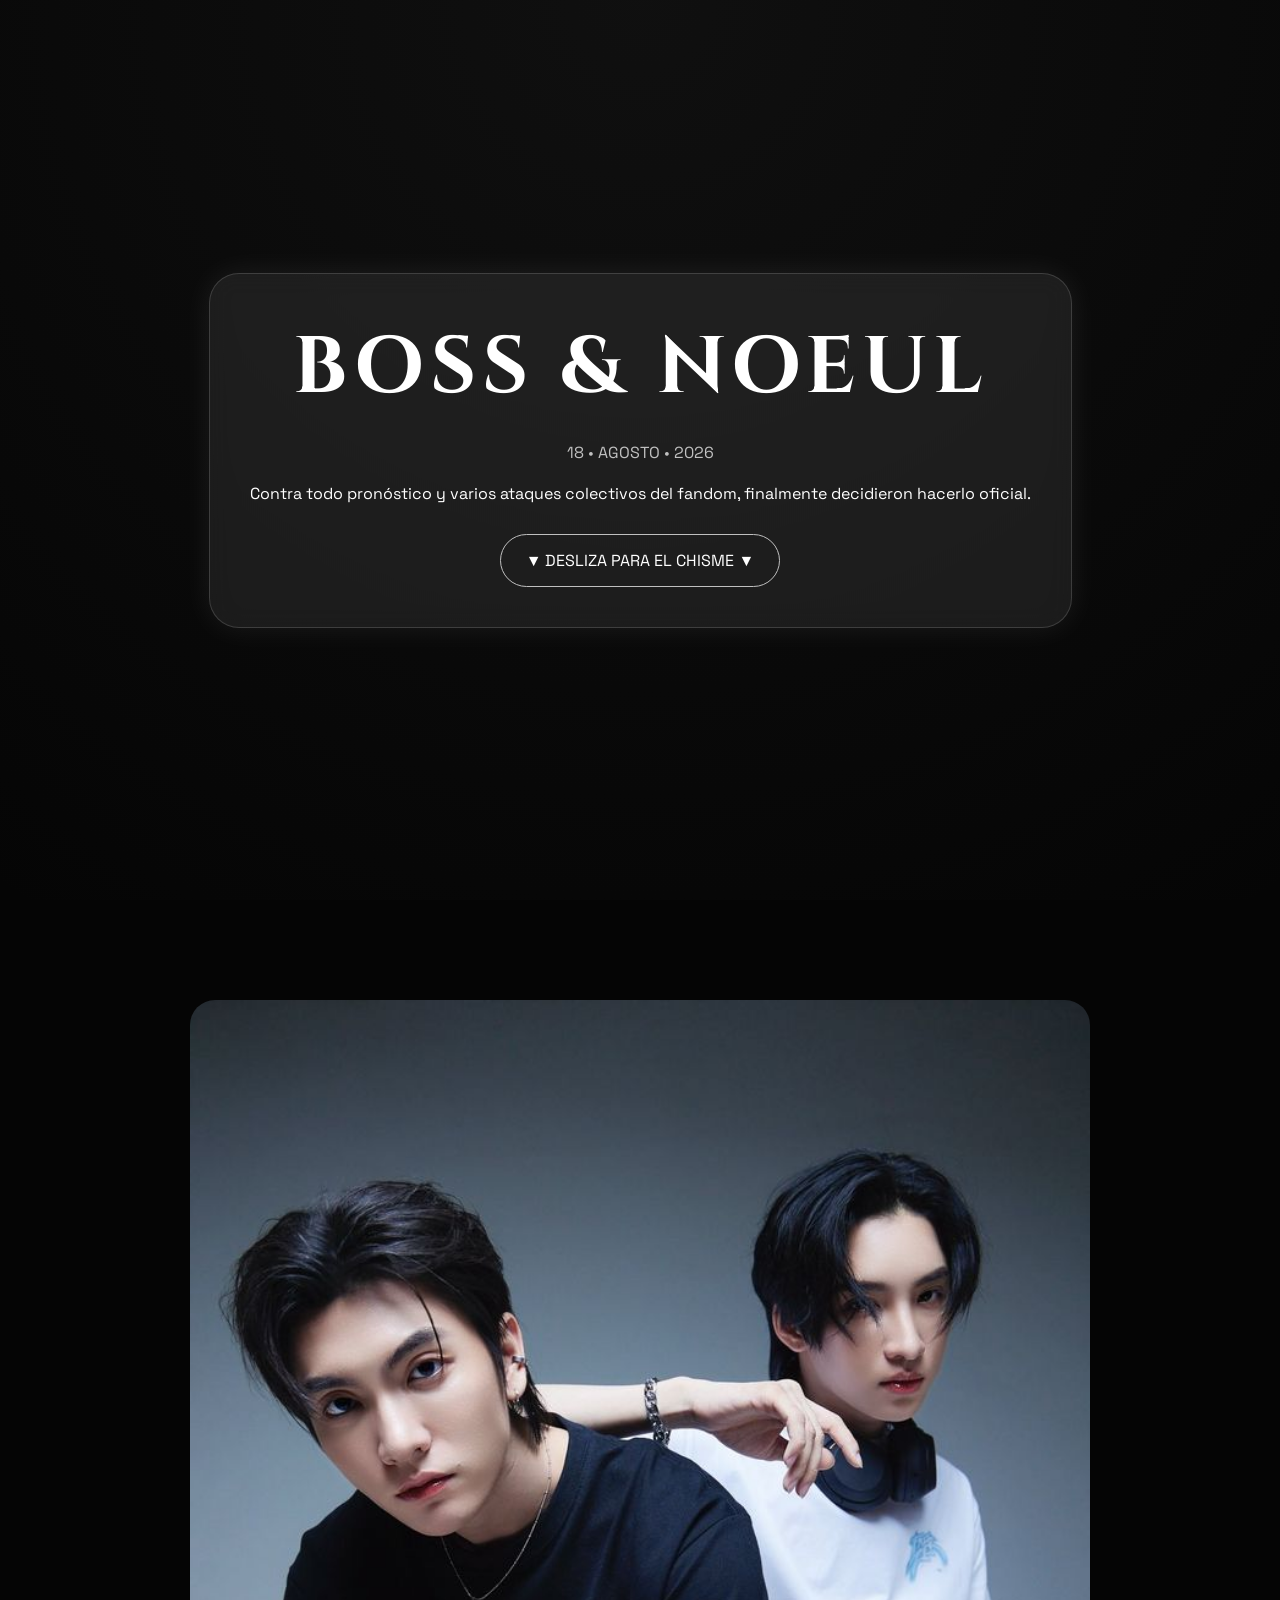
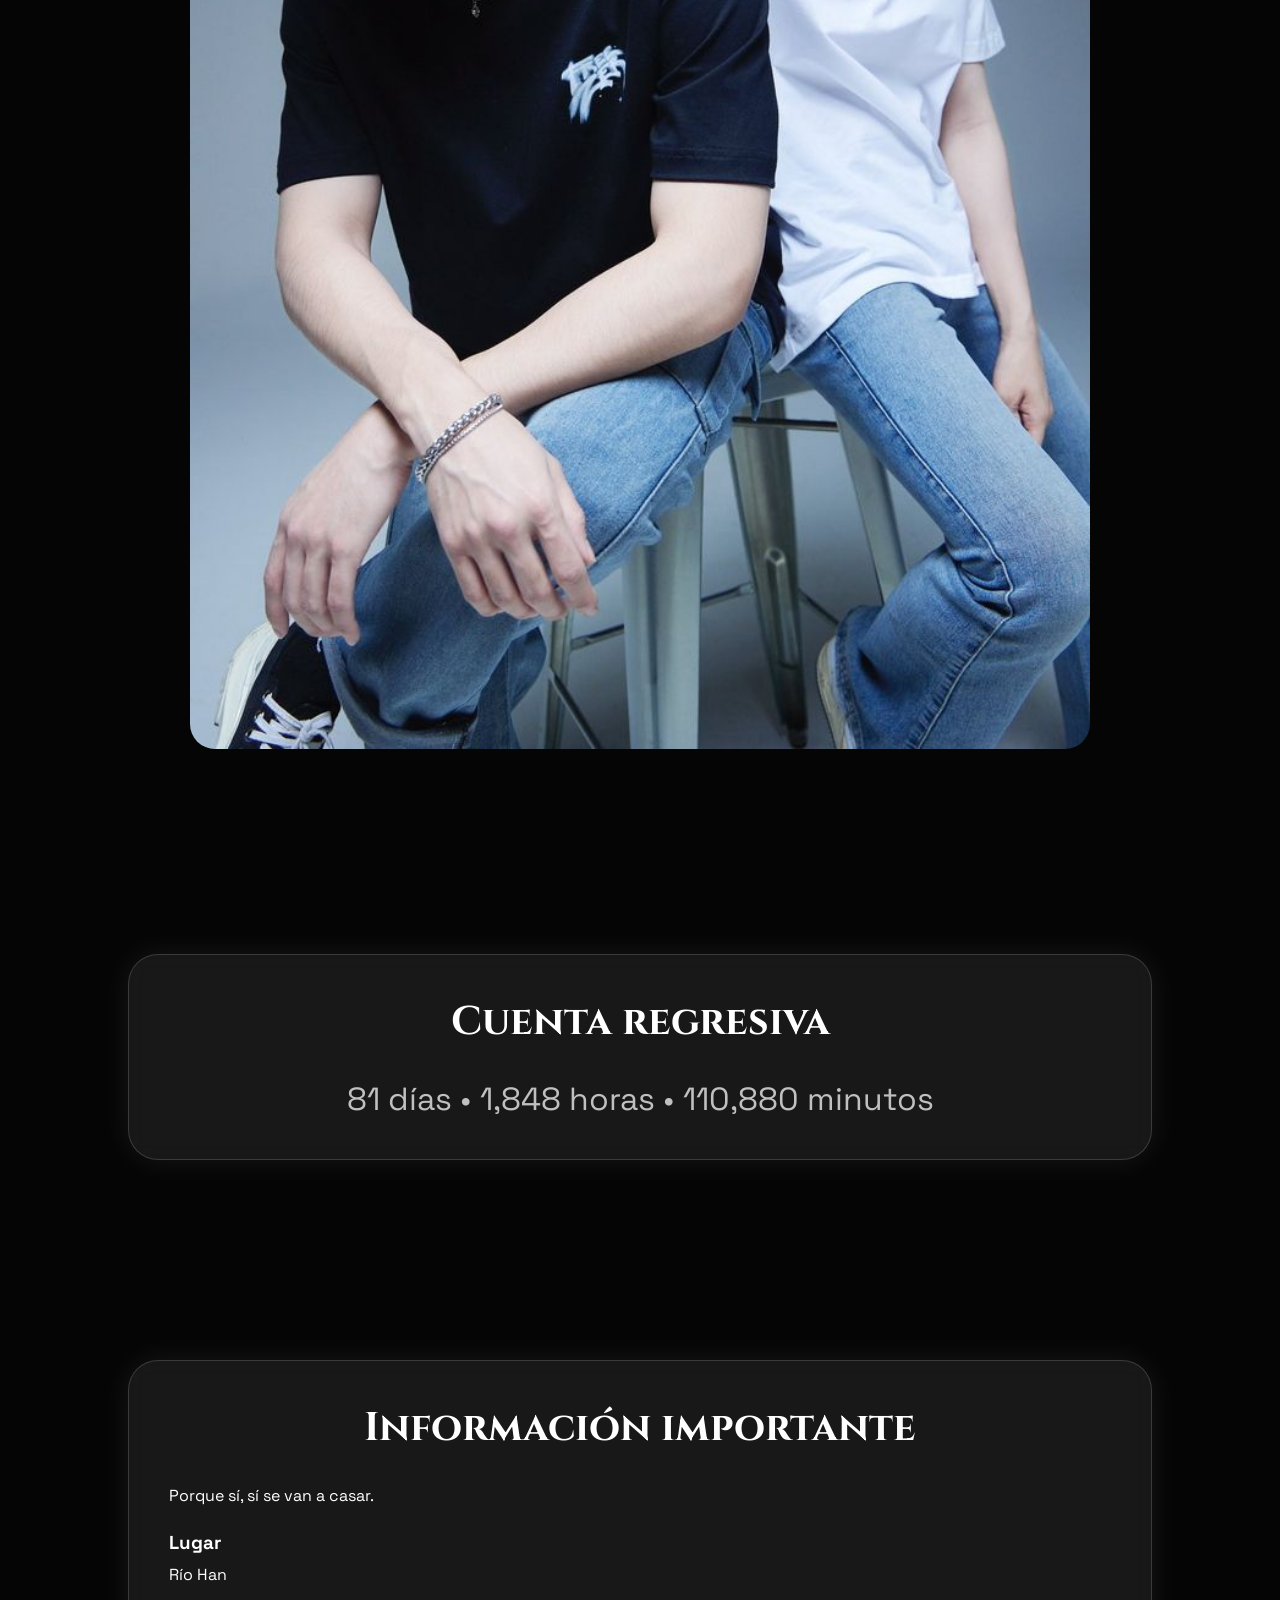
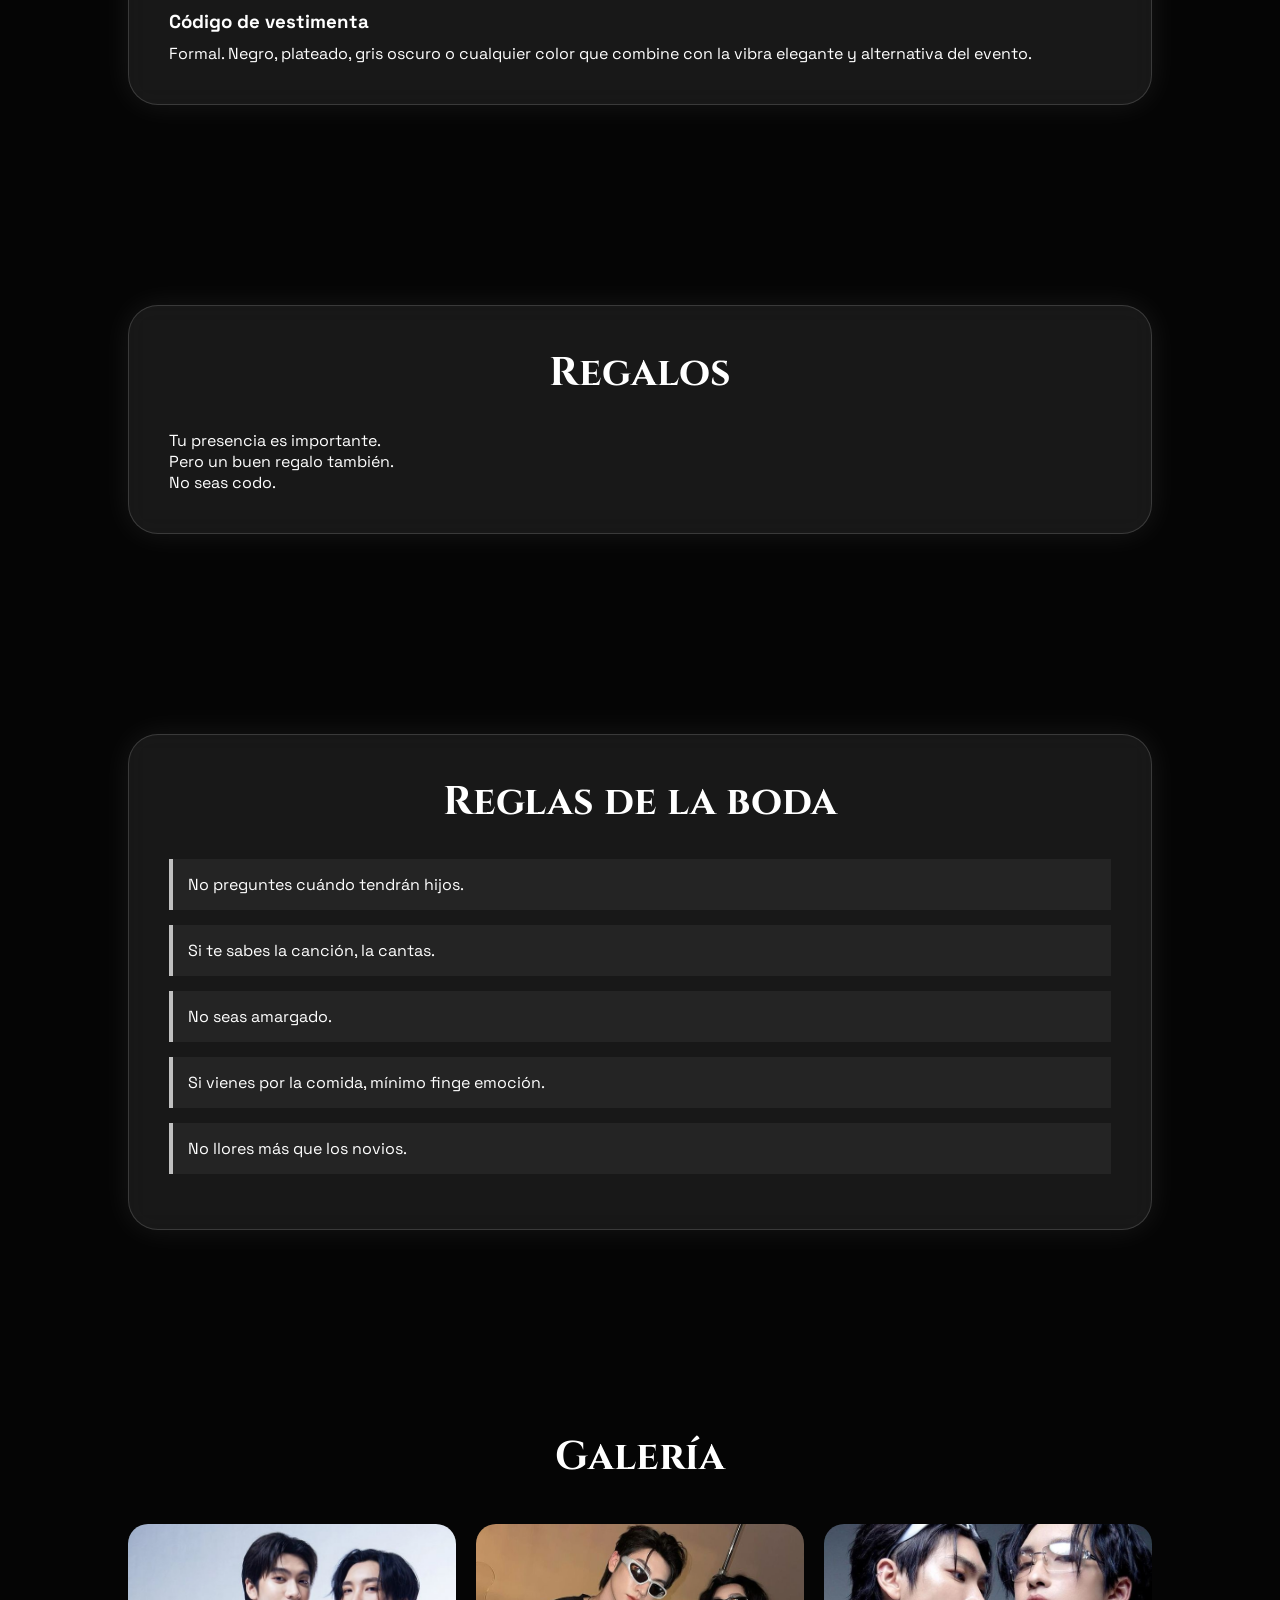
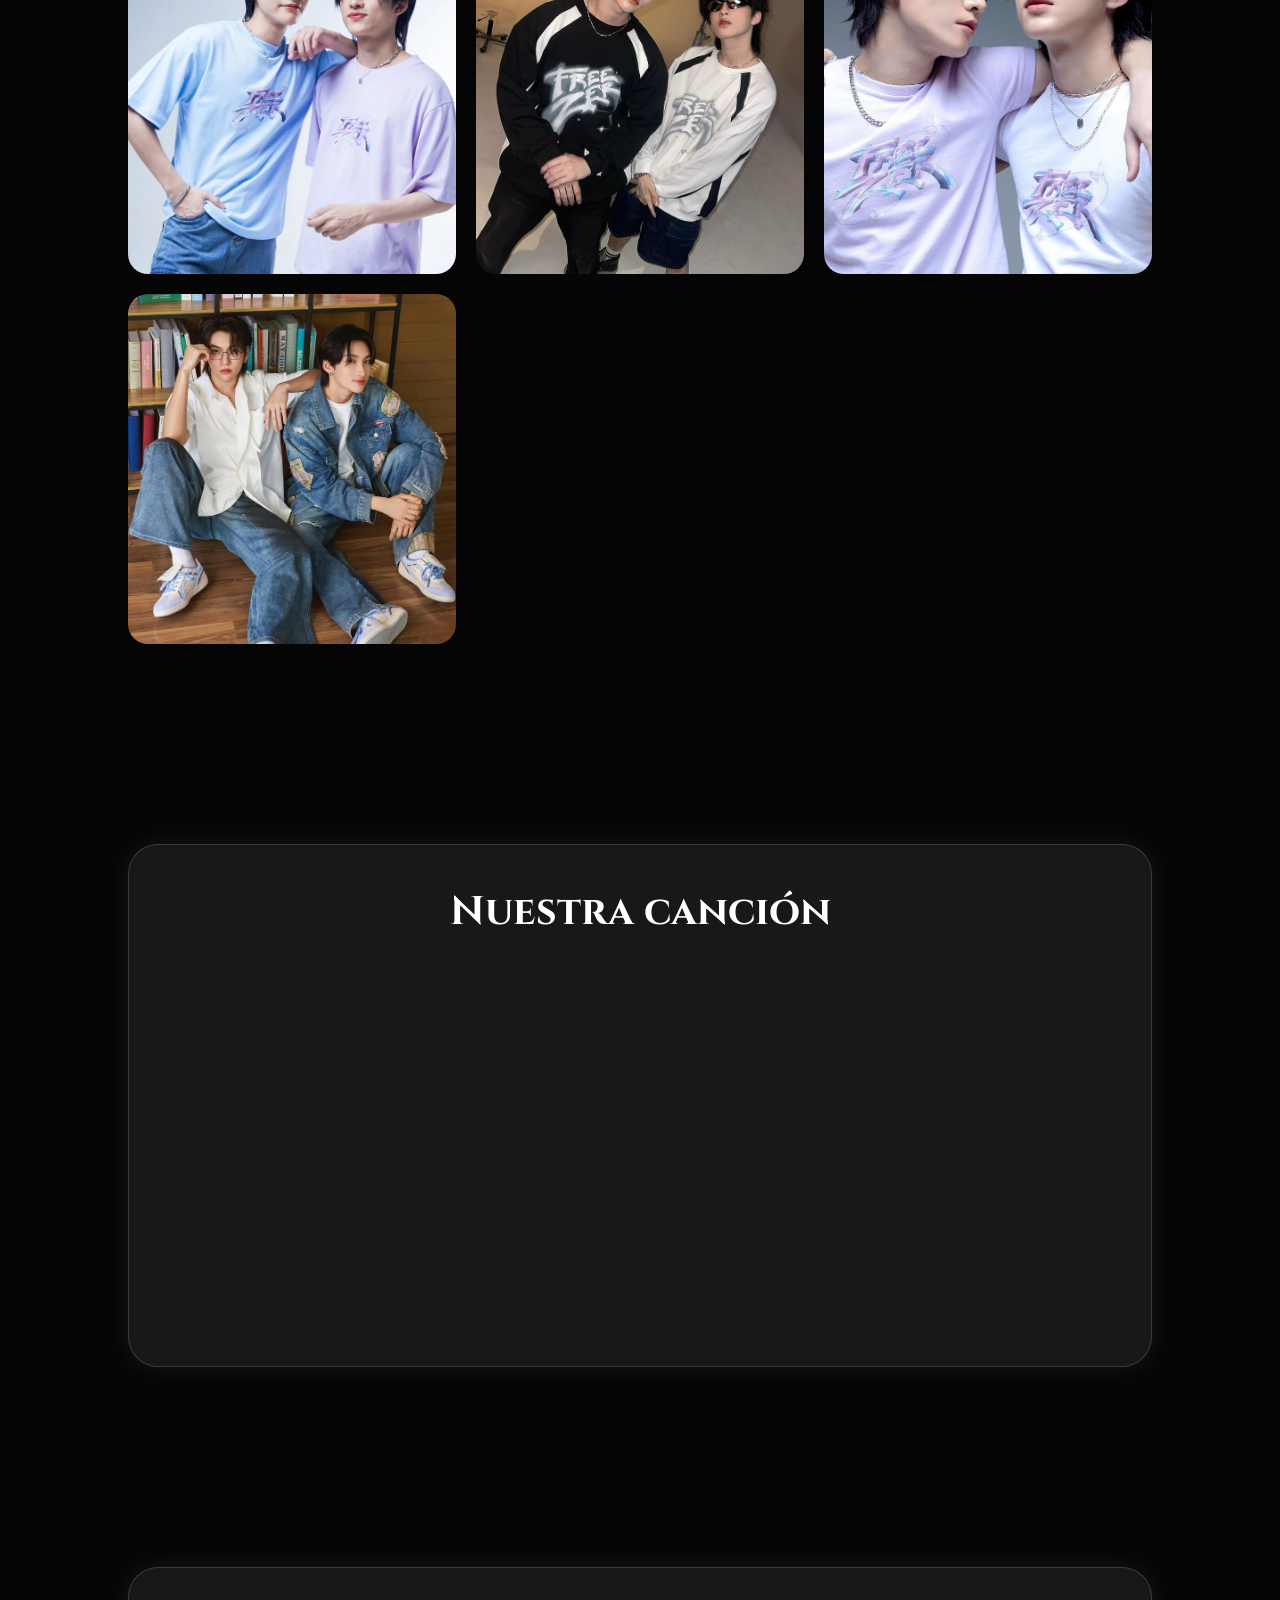
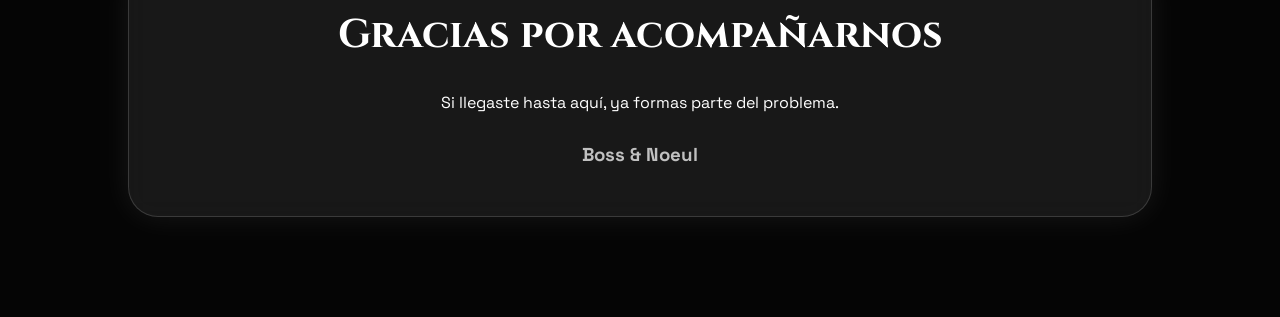
<file: bodabn/boodaa.html>
<!DOCTYPE html>
<html lang="es">

<head>
    <meta charset="UTF-8">
    <meta name="viewport" content="width=device-width, initial-scale=1.0">

    <title>Boss & Noeul Wedding</title>

    <link rel="stylesheet" href="stylee.css">

    <link href="https://fonts.googleapis.com/css2?family=Cinzel:wght@400;600;800&family=Space+Grotesk:wght@300;400;500;700&display=swap" rel="stylesheet">
</head>

<body>

    <section class="hero">

        <div class="glass">

            <h1>BOSS & NOEUL</h1>

            <p class="fecha">
                18 • AGOSTO • 2026
            </p>

            <p>
                Contra todo pronóstico y varios ataques colectivos del fandom,
                finalmente decidieron hacerlo oficial.
            </p>

            <a href="#info" class="btn">
                ▼ DESLIZA PARA EL CHISME ▼
            </a>

        </div>

    </section>

     <section class="imagen-principal">

        <img src="introo.jpg" alt="Boss y Noeul">

    </section>

    <section class="contador">

        <div class="glass">

            <h2>Cuenta regresiva</h2>

            <div id="countdown">

                81 días • 1,848 horas • 110,880 minutos

            </div>

        </div>

    </section>

    <section id="info" class="info">

        <div class="glass">

            <h2>Información importante</h2>

            <p>
                Porque sí, sí se van a casar.
            </p>

            <h3>Lugar</h3>

            <p>
                Río Han
            </p>

            <h3>Código de vestimenta</h3>

            <p>
                Formal.
                Negro, plateado, gris oscuro o cualquier color que combine
                con la vibra elegante y alternativa del evento.
            </p>

        </div>

    </section>

    <section class="regalos">

        <div class="glass">

            <h2>Regalos</h2>

            <p>
                Tu presencia es importante.
            </p>

            <p>
                Pero un buen regalo también.
            </p>

            <p>
                No seas codo.
            </p>

        </div>

    </section>

    <section class="reglas">

        <div class="glass">

            <h2>Reglas de la boda</h2>

            <ul>

                <li>No preguntes cuándo tendrán hijos.</li>

                <li>Si te sabes la canción, la cantas.</li>

                <li>No seas amargado.</li>

                <li>Si vienes por la comida, mínimo finge emoción.</li>

                <li>No llores más que los novios.</li>

            </ul>

        </div>

    </section>

    <section class="galeria">

        <h2>Galería</h2>

        <div class="imagenes">

            <img src="galeria1.jpg">

            <img src="galeria3.jpg">

            <img src="galeria2.jpg">

            <img src="galeria4.jpg">

        </div>

    </section>

    <section class="musica">

    <div class="glass">

        <h2>Nuestra canción</h2>

        <iframe
            data-testid="embed-iframe"
            style="border-radius:12px"
            src="https://open.spotify.com/embed/track/327fjpfULUp2pNzJQPlHbh?utm_source=generator"
            width="100%"
            height="352"
            frameborder="0"
            allowfullscreen=""
            allow="autoplay; clipboard-write; encrypted-media; fullscreen; picture-in-picture"
            loading="lazy">
        </iframe>

    </div>

</section>

    <section class="final">

        <div class="glass">

            <h2>Gracias por acompañarnos</h2>

            <p>
                Si llegaste hasta aquí,
                ya formas parte del problema.
            </p>

            <h3>Boss & Noeul</h3>

        </div>

    </section>

</body>

</html>
</file>
<file: bodabn/stylee.css>
*{
    margin:0;
    padding:0;
    box-sizing:border-box;
}

html{
    scroll-behavior:smooth;
}

body{
    background:#050505;
    color:white;
    font-family:'Space Grotesk',sans-serif;
    overflow-x:hidden;
}

section{
    padding:100px 10%;
}

.hero{
    min-height:100vh;
    display:flex;
    justify-content:center;
    align-items:center;
    text-align:center;
    background:
    radial-gradient(circle at top,#5a5a5a20,transparent),
    #050505;
}

.glass{
    background:rgba(255,255,255,0.08);
    backdrop-filter:blur(12px);
    border:1px solid rgba(255,255,255,0.15);
    border-radius:30px;
    padding:40px;
    box-shadow:0 0 30px rgba(255,255,255,0.08);
}

h1{
    font-family:'Cinzel',serif;
    font-size:5rem;
    letter-spacing:6px;
    margin-bottom:20px;
}

.fecha{
    color:silver;
    margin-bottom:20px;
}

.btn{
    display:inline-block;
    margin-top:30px;
    text-decoration:none;
    color:white;
    border:1px solid silver;
    padding:15px 25px;
    border-radius:50px;
    transition:.3s;
}

.btn:hover{
    background:silver;
    color:black;
}

.imagen-principal{
    text-align:center;
}

.imagen-principal img{
    width:100%;
    max-width:900px;
    border-radius:25px;
}

h2{
    font-family:'Cinzel',serif;
    text-align:center;
    margin-bottom:30px;
    font-size:2.5rem;
}

h3{
    margin-top:25px;
    margin-bottom:10px;
}

#countdown{
    font-size:2rem;
    text-align:center;
    color:silver;
}

.reglas ul{
    list-style:none;
}

.reglas li{
    padding:15px;
    margin:15px 0;
    border-left:4px solid silver;
    background:rgba(255,255,255,.05);
}

.galeria h2{
    margin-bottom:40px;
}

.imagenes{
    display:grid;
    grid-template-columns:repeat(auto-fit,minmax(250px,1fr));
    gap:20px;
}

.imagenes img{
    width:100%;
    height:350px;
    object-fit:cover;
    border-radius:20px;
    transition:.4s;
}

.imagenes img:hover{
    transform:scale(1.05);
}

.final{
    text-align:center;
}

.final h3{
    margin-top:30px;
    color:silver;
}

@media(max-width:768px){

    h1{
        font-size:2.8rem;
    }

    h2{
        font-size:2rem;
    }

    #countdown{
        font-size:1.3rem;
    }

    section{
        padding:70px 6%;
    }

}
</file>
